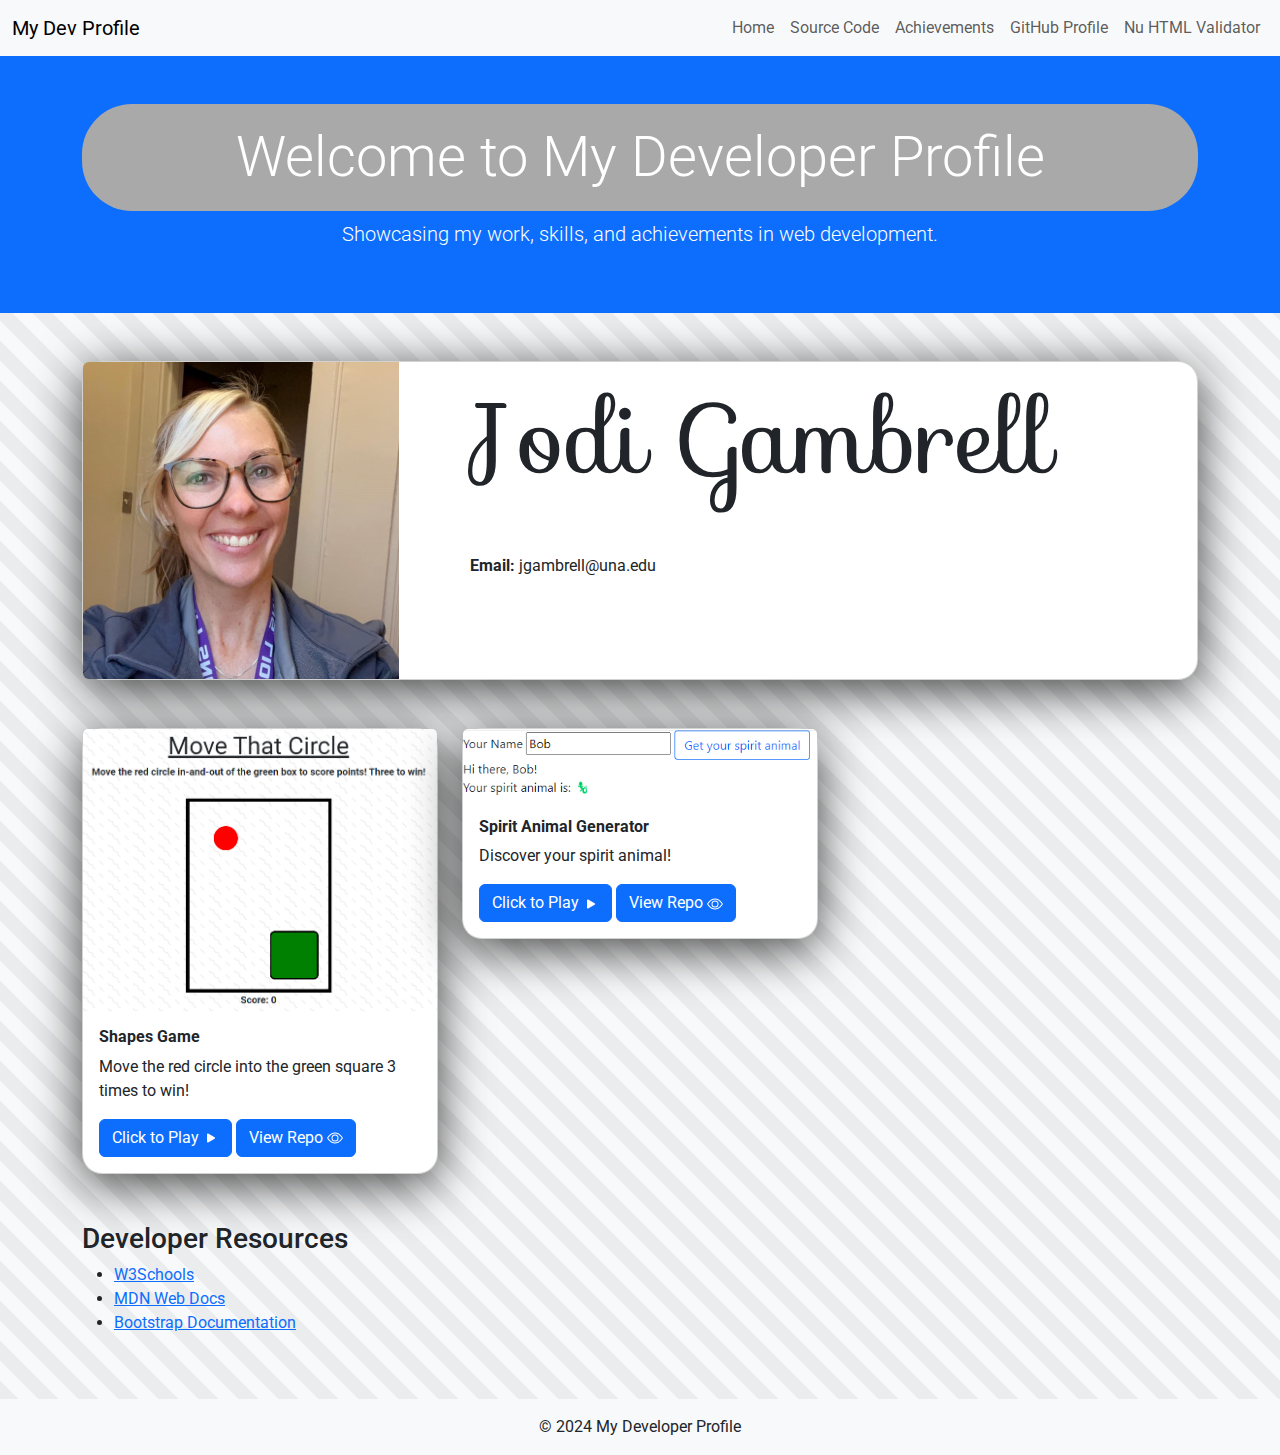
<file: index.html>
<!DOCTYPE html>
<html lang="en">
<head>
    <meta charset="UTF-8">
    <meta name="viewport" content="width=device-width, initial-scale=1.0">
    <meta http-equiv="X-UA-Compatible" content="ie=edge">
    <title>My Developer Profile</title>
    <!-- Bootstrap CSS -->
    <link href="https://cdn.jsdelivr.net/npm/bootstrap@5.1.3/dist/css/bootstrap.min.css" rel="stylesheet">
    <!-- Google Font -->
    <link href="https://fonts.googleapis.com/css2?family=Roboto:wght@400;700&display=swap" rel="stylesheet">
    <link href="https://fonts.googleapis.com/css?family=Sofia" rel="stylesheet">
    <link href="https://cdn.jsdelivr.net/npm/bootstrap-icons@1.11.3/font/bootstrap-icons.min.css" rel="stylesheet">
    <!-- Custom CSS -->
    <link href="styles/style.css" rel="stylesheet">
</head>
<body>
      <nav class="navbar navbar-expand-lg navbar-light bg-light">
        <div class="container-fluid">
            <a class="navbar-brand">My Dev Profile</a>
            <button class="navbar-toggler" type="button" data-bs-toggle="collapse" data-bs-target="#navbarNav" aria-controls="navbarNav" aria-expanded="false" aria-label="Toggle navigation">
                <span class="navbar-toggler-icon"></span>
            </button>
            <div class="collapse navbar-collapse" id="navbarNav">
                <ul class="navbar-nav ms-auto">
                    <li class="nav-item">
                        <a class="nav-link" href="https://jomlli709.github.io/jomlli709/">Home</a>
                    </li>
                    <li class="nav-item">
                        <a class="nav-link" href="https://github.com/jomlli709/jomlli709" target="_blank">Source Code</a>
                    </li>
                    <li class="nav-item">
                        <a class="nav-link" href="pages/achievements.html">Achievements</a>
                    </li>
                    <li class="nav-item">
                        <a class="nav-link" href="https://github.com/jomlli709" target="_blank">GitHub Profile</a>
                    </li>
                    <li class="nav-item">
                        <a class="nav-link" href="https://validator.nu/?doc=https%3A%2F%2Fjomlli709.github.io%2Fjomlli709%2F" target="_blank">Nu HTML Validator</a>
                    </li>
                </ul>
            </div>
        </div>
    </nav>
    <!-- Jumbotron -->
    <header class="bg-primary text-white text-center py-5">
        <div class="container">
            <h1 class="display-4">Welcome to My Developer Profile</h1>
            <p class="lead">Showcasing my work, skills, and achievements in web development.</p>
        </div>
    </header>

    <!-- Main Content -->
    <div class="container my-5">
        <!-- Information Card -->
        <div class="row mb-5">
            <div class="col-md-12">
                <div class="card">
                    <div class="row g-0">
                        <div class="col-md-4">
                            <img src="images/me.png" class="img-fluid rounded-start" alt="My Picture">
                        </div>
                        <div class="col-md-8">
                            <div class="card-body">
                                <h5 class="card-title">Jodi Gambrell</h5><br><br>
                                <p class="card-text"><strong>Email:</strong> jgambrell@una.edu</p>
                            </div>
                        </div>
                    </div>
                </div>
            </div>
        </div>

        <!-- Row 1: Project Cards -->
        <div class="row">
            <div class="col-md-4">
                <div class="card">
                    <img src="images/moveCircleGame.png" class="card-img-top" alt="Project 1">
                    <div class="card-body">
                        <h6 class="card-title"><strong>Shapes Game</strong></h6>
                        <p class="card-text">Move the red circle into the green square 3 times to win!</p>
                        <a href="https://jomlli709.github.io/octo-goggles-david-hw/" target="_blank" class="btn btn-primary">Click to Play <svg xmlns="http://www.w3.org/2000/svg" width="16" height="16" fill="currentColor" class="bi bi-play-fill" viewBox="0 0 16 16">
                            <path d="m11.596 8.697-6.363 3.692c-.54.313-1.233-.066-1.233-.697V4.308c0-.63.692-1.01 1.233-.696l6.363 3.692a.802.802 0 0 1 0 1.393"/>
                          </svg></a>
                        <a href="https://github.com/jomlli709/octo-goggles-david-hw" target="_blank" class="btn btn-primary">View Repo <svg xmlns="http://www.w3.org/2000/svg" width="16" height="16" fill="currentColor" class="bi bi-eye" viewBox="0 0 16 16">
                            <path d="M16 8s-3-5.5-8-5.5S0 8 0 8s3 5.5 8 5.5S16 8 16 8M1.173 8a13 13 0 0 1 1.66-2.043C4.12 4.668 5.88 3.5 8 3.5s3.879 1.168 5.168 2.457A13 13 0 0 1 14.828 8q-.086.13-.195.288c-.335.48-.83 1.12-1.465 1.755C11.879 11.332 10.119 12.5 8 12.5s-3.879-1.168-5.168-2.457A13 13 0 0 1 1.172 8z"/>
                            <path d="M8 5.5a2.5 2.5 0 1 0 0 5 2.5 2.5 0 0 0 0-5M4.5 8a3.5 3.5 0 1 1 7 0 3.5 3.5 0 0 1-7 0"/>
                          </svg></a>
                    </div>
                </div>
            </div>
            <div class="col-md-4">
                <div class="card">
                    <img src="images/spiritAnimal.png" class="card-img-top" alt="Project 2">
                    <div class="card-body">
                        <h6 class="card-title"><strong>Spirit Animal Generator</strong></h6>
                        <p class="card-text">Discover your spirit animal!</p>
                        <a href="https://jomlli709.github.io/curly-eureka-charlie/" target="_blank" class="btn btn-primary">Click to Play <svg xmlns="http://www.w3.org/2000/svg" width="16" height="16" fill="currentColor" class="bi bi-play-fill" viewBox="0 0 16 16">
                            <path d="m11.596 8.697-6.363 3.692c-.54.313-1.233-.066-1.233-.697V4.308c0-.63.692-1.01 1.233-.696l6.363 3.692a.802.802 0 0 1 0 1.393"/>
                          </svg></a>
                        <a href="https://github.com/jomlli709/curly-eureka-charlie" target="_blank" class="btn btn-primary">View Repo <svg xmlns="http://www.w3.org/2000/svg" width="16" height="16" fill="currentColor" class="bi bi-eye" viewBox="0 0 16 16">
                            <path d="M16 8s-3-5.5-8-5.5S0 8 0 8s3 5.5 8 5.5S16 8 16 8M1.173 8a13 13 0 0 1 1.66-2.043C4.12 4.668 5.88 3.5 8 3.5s3.879 1.168 5.168 2.457A13 13 0 0 1 14.828 8q-.086.13-.195.288c-.335.48-.83 1.12-1.465 1.755C11.879 11.332 10.119 12.5 8 12.5s-3.879-1.168-5.168-2.457A13 13 0 0 1 1.172 8z"/>
                            <path d="M8 5.5a2.5 2.5 0 1 0 0 5 2.5 2.5 0 0 0 0-5M4.5 8a3.5 3.5 0 1 1 7 0 3.5 3.5 0 0 1-7 0"/>
                          </svg></a>
                    </div>
                </div>
            </div>
        </div>

        <!-- Row 2: Developer Resources -->
        <div class="row mt-5">
            <div class="col-md-12">
                <h3>Developer Resources</h3>
                <ul>
                    <li><a href="https://www.w3schools.com" target="_blank">W3Schools</a></li>
                    <li><a href="https://developer.mozilla.org/en-US/" target="_blank">MDN Web Docs</a></li>
                    <li><a href="https://getbootstrap.com" target="_blank">Bootstrap Documentation</a></li>
                </ul>
            </div>
        </div>
    </div>

    <!-- Footer -->
    <footer class="bg-light text-center py-3 mt-auto">
        <div class="container">
            <p class="mb-0">© 2024 My Developer Profile</p>
        </div>
    </footer>

    <!-- Bootstrap JS -->
    <script src="https://cdn.jsdelivr.net/npm/bootstrap@5.1.3/dist/js/bootstrap.bundle.min.js"></script>
    <!-- Custom JS -->
    <script src="scripts/script.js"></script>
</body>
</html>
</file>
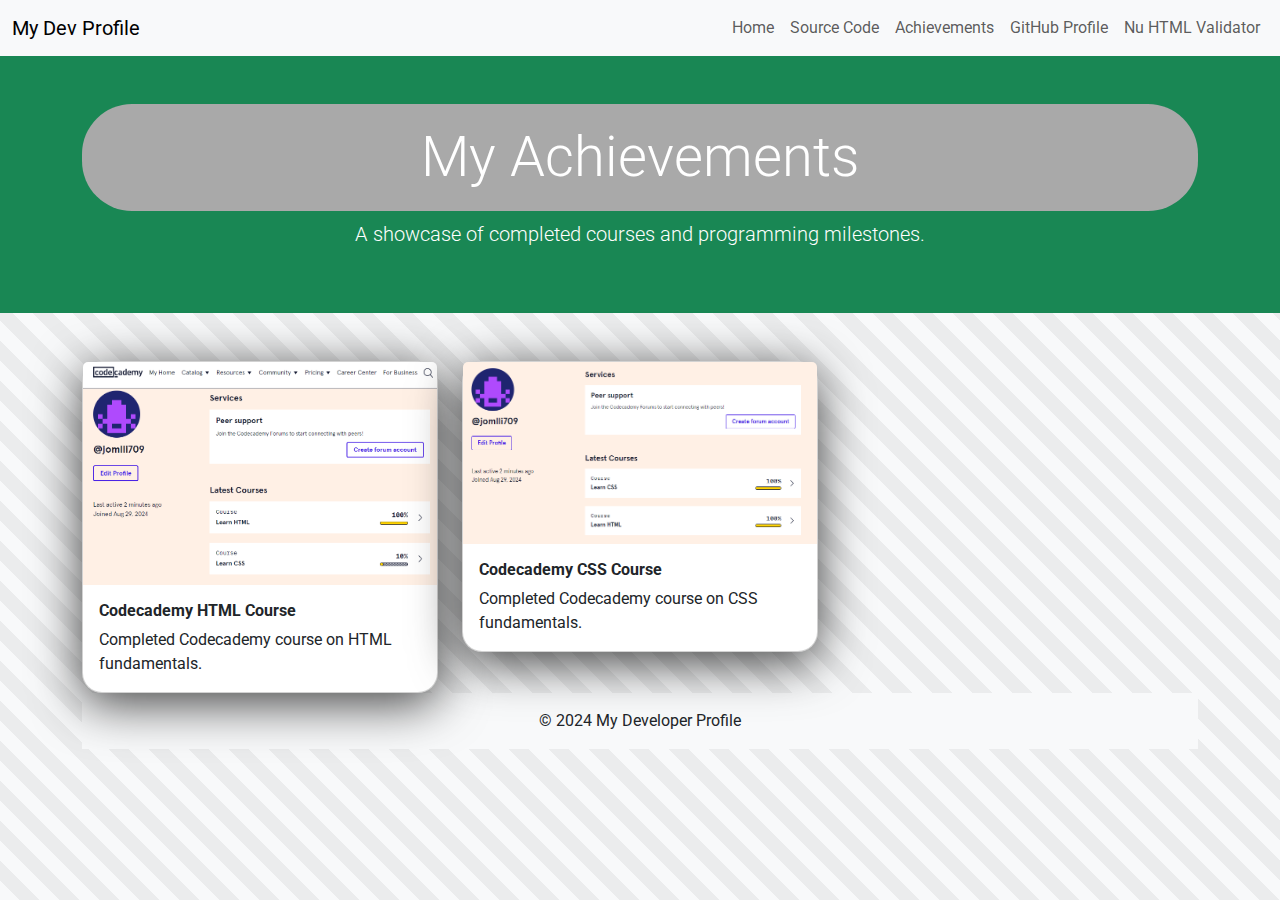
<file: pages/achievements.html>
<!DOCTYPE html>
<html lang="en">
<head>
    <meta charset="UTF-8">
    <meta name="viewport" content="width=device-width, initial-scale=1.0">
    <meta http-equiv="X-UA-Compatible" content="ie=edge">
    <title>Achievements</title>
    <!-- Bootstrap CSS -->
    <link href="https://cdn.jsdelivr.net/npm/bootstrap@5.1.3/dist/css/bootstrap.min.css" rel="stylesheet">
    <!-- Google Font -->
    <link href="https://fonts.googleapis.com/css2?family=Roboto:wght@400;700&display=swap" rel="stylesheet">
    <!-- Custom CSS -->
    <link rel="stylesheet" href="../styles/style.css">
</head>
<body>
    <!-- Navbar -->
    <nav class="navbar navbar-expand-lg navbar-light bg-light">
        <div class="container-fluid">
            <a class="navbar-brand" href="../index.html">My Dev Profile</a>
            <button class="navbar-toggler" type="button" data-bs-toggle="collapse" data-bs-target="#navbarNav" aria-controls="navbarNav" aria-expanded="false" aria-label="Toggle navigation">
                <span class="navbar-toggler-icon"></span>
            </button>
            <div class="collapse navbar-collapse" id="navbarNav">
                <ul class="navbar-nav ms-auto">
                    <li class="nav-item">
                        <a class="nav-link" href="../index.html">Home</a>
                    </li>
                    <li class="nav-item">
                        <a class="nav-link" href="https://github.com/jomlli709/jomlli709" target="_blank">Source Code</a>
                    </li>
                    <li class="nav-item">
                        <a class="nav-link" href="pages/achievements.html">Achievements</a>
                    </li>
                    <li class="nav-item">
                        <a class="nav-link" href="https://github.com/jomlli709" target="_blank">GitHub Profile</a>
                    </li>
                      <li class="nav-item">
                            <a class="nav-link" href="https://validator.nu/?doc=https%3A%2F%2Fjomlli709.github.io%2Fjomlli709%2F" target="_blank">Nu HTML Validator</a>
                    </li>
                </ul>
            </div>
        </div>
    </nav>

    <!-- Header -->
    <header class="bg-success text-white text-center py-5">
        <div class="container">
            <h1 class="display-4">My Achievements</h1>
            <p class="lead">A showcase of completed courses and programming milestones.</p>
        </div>
    </header>

    <!-- Main Content -->
    <div class="container my-5">
        <!-- Row: Achievements -->
        <div class="row">
            <div class="col-md-4">
                <div class="card">
                    <img src="../images/codeAcadhtml.png" class="card-img-top" alt="Codecademy HTML Course">
                    <div class="card-body">
                        <h6 class="card-title"><strong>Codecademy HTML Course</strong></h6>
                        <p class="card-text">Completed Codecademy course on HTML fundamentals.</p>
                    </div>
                </div>
            </div>
            <div class="col-md-4">
                <div class="card">
                    <img src="../images/codeAcadcss.png" class="card-img-top" alt="Codecademy CSS Course">
                    <div class="card-body">
                        <h6 class="card-title"><strong>Codecademy CSS Course</strong></h6>
                        <p class="card-text">Completed Codecademy course on CSS fundamentals.</p>
                    </div>
                </div>
            </div>
        </div>

    <!-- Footer -->
    <footer class="bg-light text-center py-3 mt-auto">
        <div class="container">
            <p class="mb-0">© 2024 My Developer Profile</p>
        </div>
    </footer>

    <!-- Bootstrap JS -->
    <script src="https://cdn.jsdelivr.net/npm/bootstrap@5.1.3/dist/js/bootstrap.bundle.min.js"></script>
    <!-- Custom JS -->
    <script src="../scripts/script.js"></script>
</body>
</html>
</file>
<file: styles/style.css>
body {
    background-color: #f8f9fa;
    background-image: linear-gradient(45deg, rgba(0, 0, 0, 0.05) 25%, transparent 25%, transparent 50%, rgba(0, 0, 0, 0.05) 50%, rgba(0, 0, 0, 0.05) 75%, transparent 75%, transparent);
    background-size: 40px 40px;
    font-family: 'Roboto', sans-serif;
}

h1 {
    background-color: #A9A9A9;
    padding: 20px;
    border-radius: 50px;

}

h5 {
    font-size: 100px;
    font-family: "Sofia", sans-serif;
}

.card {
    box-shadow: 0 10px 50px rgba(0, 0, 0, 0.75); /* Horizontal, vertical, blur, spread, color */
    transition: transform 0.3s ease-in-out;
    border-radius: 20px;
}

.card:hover {
    transform: scale(1.05); /* Slightly enlarges the card on hover */
    box-shadow: 0 6px 12px rgba(0, 0, 0, 0.2); /* Increase shadow intensity on hover */
}
</file>
